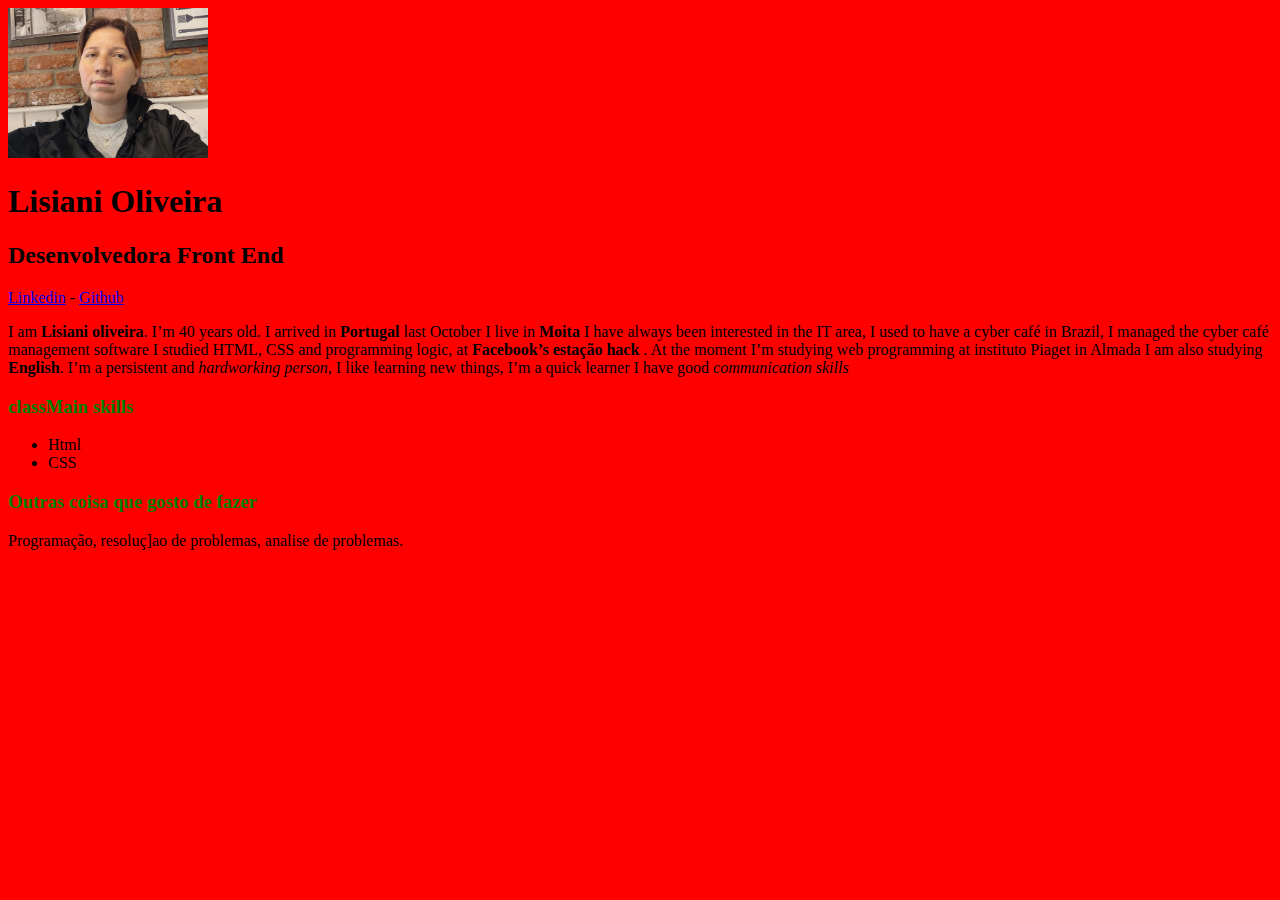
<file: Aula1/index.html>
<!DOCTYPE html>
<html lang="pt">
<head>
    <meta charset="UTF-8">
    <meta name="viewport" content="width=device-width, initial-scale=1.0">
    <title>Lisiani Oliveira</title>
   
    <link rel="stylesheet" href="style.css">
</head>
<body>

  <img src="FotoPerfilCVsite.jpg" width="200" class="foto-principal">
  <h1>Lisiani Oliveira</h1> 
  <h2>Desenvolvedora Front End</h2> 
  <a href="https://www.linkedin.com/in/lisiani-oliveira-67672043/" target="_blank">Linkedin</a>
  -
  <a href="https://github.com/LisianiDePaula" target="_blank">Github</a>

<p>
  I am <strong>Lisiani oliveira</strong>. I’m 40 years old. 
I arrived in <strong>Portugal</strong>  last October 
I live in <b>Moita </b> 
I have always been interested in the IT area, 
I used to have a cyber café in Brazil, I managed the cyber café management software 
I studied HTML, CSS and programming logic, at <strong>Facebook’s estação hack</strong> .
At the moment I’m studying web programming at instituto Piaget in Almada 
I am also studying <strong>English</strong>.  
I’m a persistent and <i> hardworking person</i>, 
I like learning new things, I’m a quick learner 
I have good <em>communication skills </em> 
</p>

<h3>classMain skills</h3>
<ul>
  <li>Html</li>
  <li>CSS</li>
</ul>

<h3>Outras coisa que gosto de fazer</h3>
<p>
  Programação, resoluç]ao de problemas, analise de problemas.
</p>

</body>
</html>
</file>
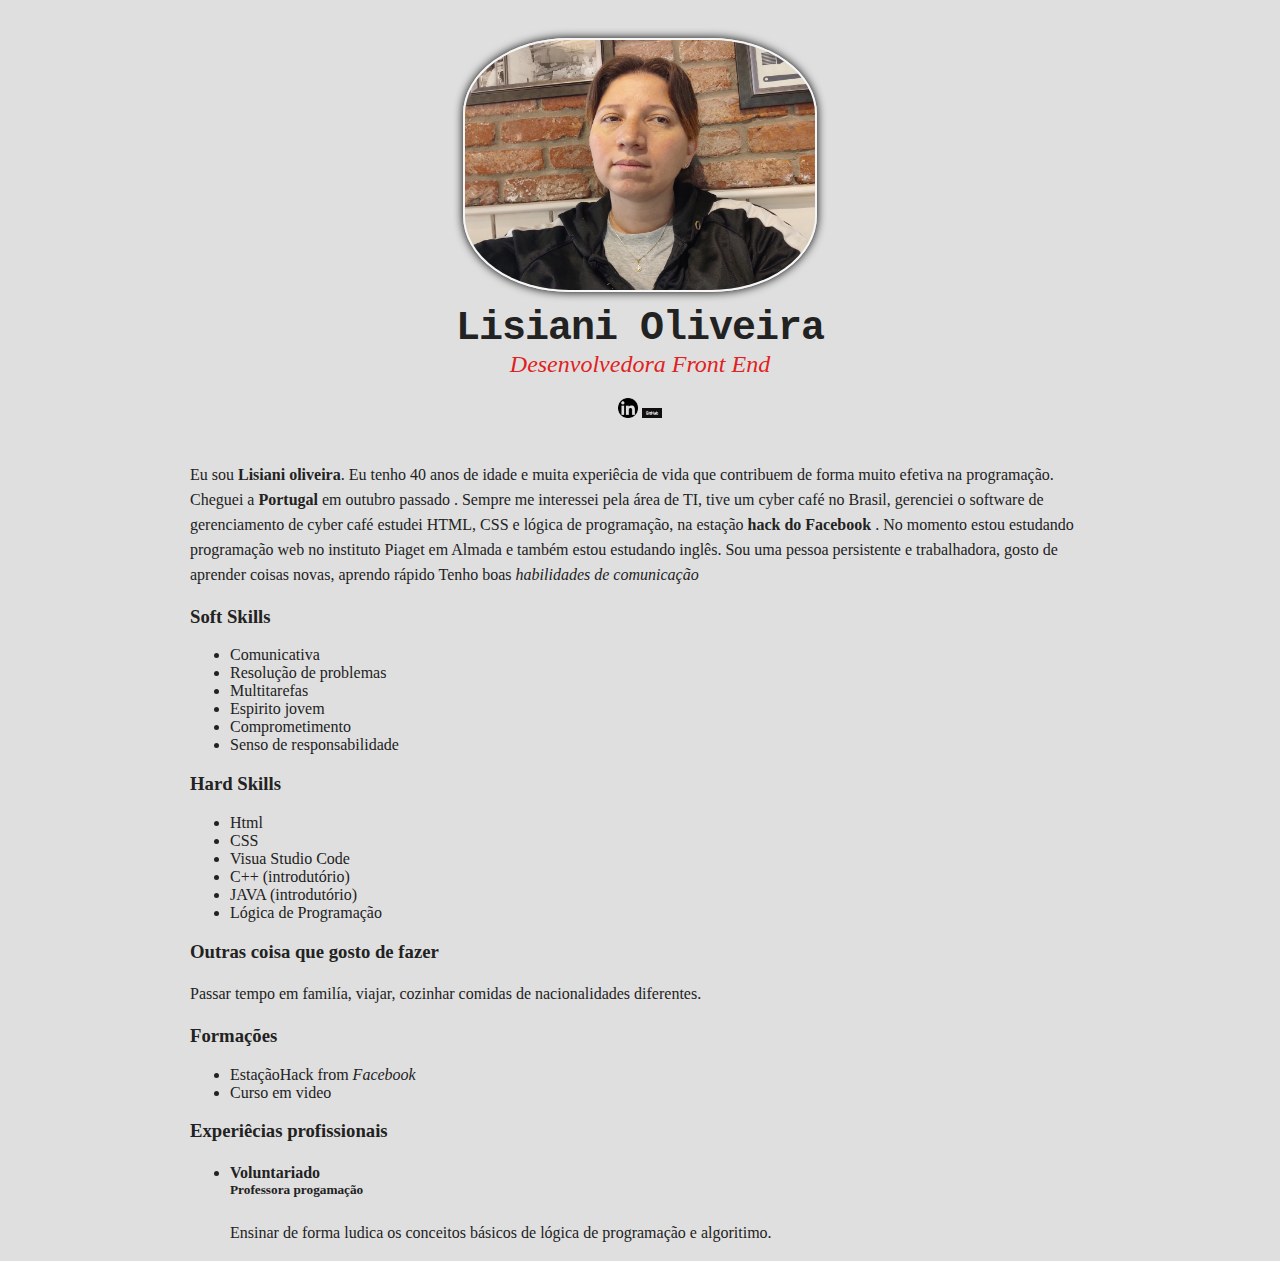
<file: Aula12/index.html>
<!DOCTYPE html>
<html lang="pt">
  <head>
    <meta charset="UTF-8">
    <meta name="viewport" content="width=device-width, initial-scale=1.0">
    <title>Lisiani Oliveira</title>
   
    <link rel="stylesheet" href="style.css">
  </head>
  <body>

    <div class = "container"> 
      <div class="profile">  

        <img src="FotoPerfilCVsite.jpg" width= "200" class= "foto-principal">
        <h1>Lisiani Oliveira</h1> 
        <h2>Desenvolvedora Front End</h2> 
        
        <a href="https://www.linkedin.com/in/lisiani-oliveira-67672043/" target="_blank" class="social-links">
          <img src="logolinkedin.png" alt = "Linkedin" class="social-icons">
        </a>

        <a href="https://github.com/LisianiDePaula" target="_blank" class="social-links">
          <img src="github-logo.png" alt = "Github" class="social-icons">
        </a>

      </div> 
      <p>      
        Eu sou <strong>Lisiani oliveira</strong>. Eu tenho 40 anos de idade e muita experiêcia de vida que contribuem de forma muito efetiva na programação. Cheguei a <strong>Portugal</strong> em outubro passado .  Sempre me interessei pela área de TI, tive um cyber café no Brasil, gerenciei o software de gerenciamento de cyber café estudei HTML, CSS e lógica de programação, na estação <strong>hack do Facebook </strong>. No momento estou estudando programação web no instituto Piaget em Almada e também estou estudando inglês. Sou uma pessoa persistente e trabalhadora, gosto de aprender coisas novas, aprendo rápido Tenho boas <em> habilidades de comunicação</em>
      </p>

      <h3>Soft Skills</h3>
        <ul>
           <li>Comunicativa</li>
           <li>Resolução de problemas</li>
           <li>Multitarefas</li>
           <li>Espirito jovem</li>
           <li>Comprometimento</li>
           <li>Senso de responsabilidade</li>
        </ul>
      
      <h3>Hard Skills</h3>
      <ul>
        <li>Html</li>
        <li>CSS</li>
        <li>Visua Studio Code</li>
        <li>C++ (introdutório)</li>
        <li>JAVA (introdutório)</li>
        <li>Lógica de Programação</li>
      </ul>
    
      <h3>Outras coisa que gosto de fazer</h3>
        <p>
         Passar tempo em familía, viajar, cozinhar comidas de nacionalidades diferentes.
        </p>

      <h3>Formações</h3>
      <ul>
        <li>EstaçãoHack from <i> Facebook</i>
        </li>
        <li>Curso em video</li>
      </ul>

     <h3>Experiêcias profissionais</h3>
        <ul>
          <li>
            <h4>Voluntariado</h4>
            <h5>Professora progamação</h5>
            <p>Ensinar de forma ludica os conceitos básicos de lógica de programação e algoritimo.</p>
          </li>
        </ul>
        
    </div>
  </body>
</html>
</file>
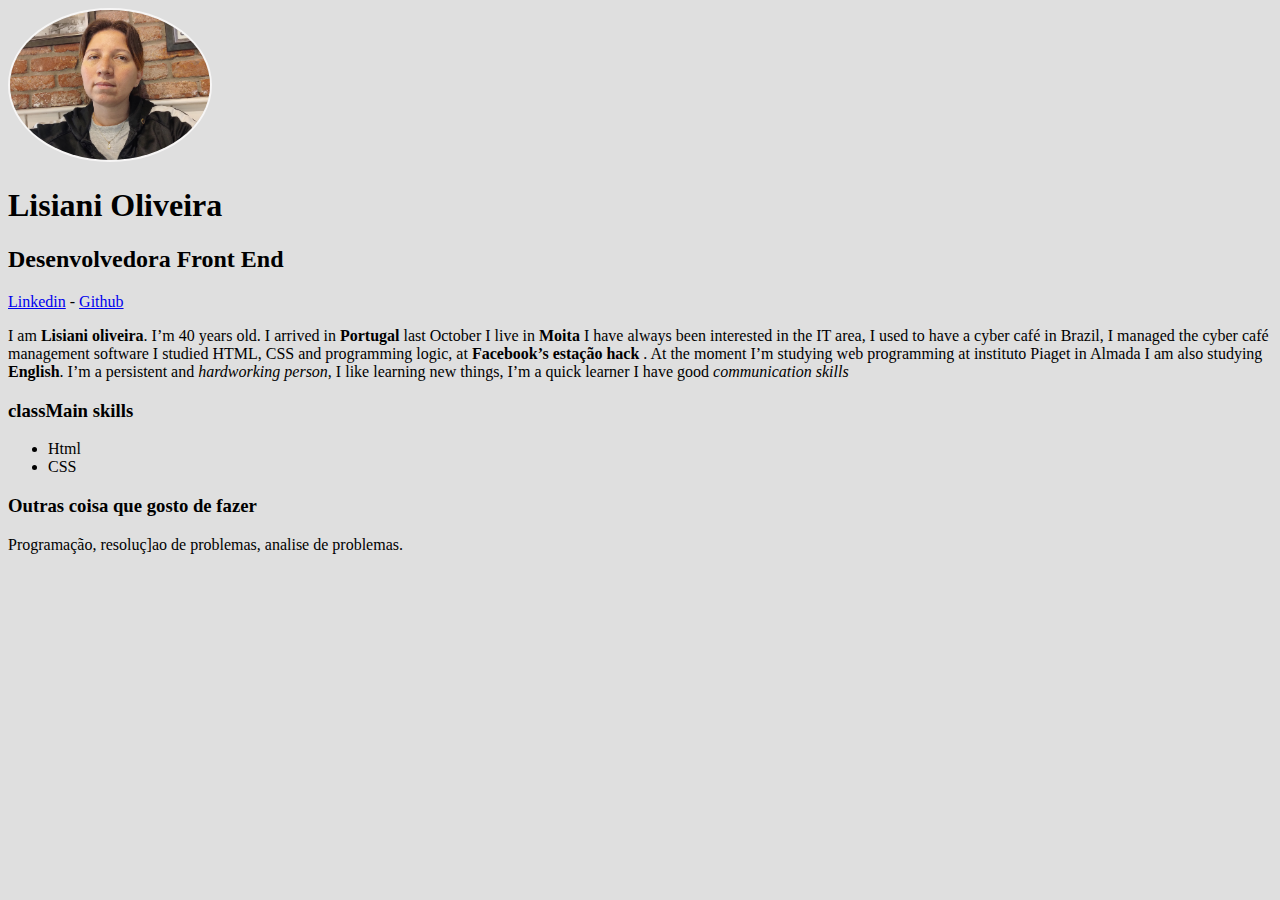
<file: Aula4/index.html>
<!DOCTYPE html>
<html lang="pt">
<head>
    <meta charset="UTF-8">
    <meta name="viewport" content="width=device-width, initial-scale=1.0">
    <title>Lisiani Oliveira</title>
   
    <link rel="stylesheet" href="style.css">
</head>
<body>

  <img src="FotoPerfilCVsite.jpg" width="200" class= foto-principal >
  <h1>Lisiani Oliveira</h1> 
  <h2>Desenvolvedora Front End</h2> 
  <a href="https://www.linkedin.com/in/lisiani-oliveira-67672043/" target="_blank">Linkedin</a>
  -
  <a href="https://github.com/LisianiDePaula" target="_blank">Github</a>

<p>
  I am <strong>Lisiani oliveira</strong>. I’m 40 years old. 
I arrived in <strong>Portugal</strong>  last October 
I live in <b>Moita </b> 
I have always been interested in the IT area, 
I used to have a cyber café in Brazil, I managed the cyber café management software 
I studied HTML, CSS and programming logic, at <strong>Facebook’s estação hack</strong> .
At the moment I’m studying web programming at instituto Piaget in Almada 
I am also studying <strong>English</strong>.  
I’m a persistent and <i> hardworking person</i>, 
I like learning new things, I’m a quick learner 
I have good <em>communication skills </em> 
</p>

<h3>classMain skills</h3>
<ul>
  <li>Html</li>
  <li>CSS</li>
</ul>

<h3>Outras coisa que gosto de fazer</h3>
<p>
  Programação, resoluç]ao de problemas, analise de problemas.
</p>

</body>
</html>
</file>
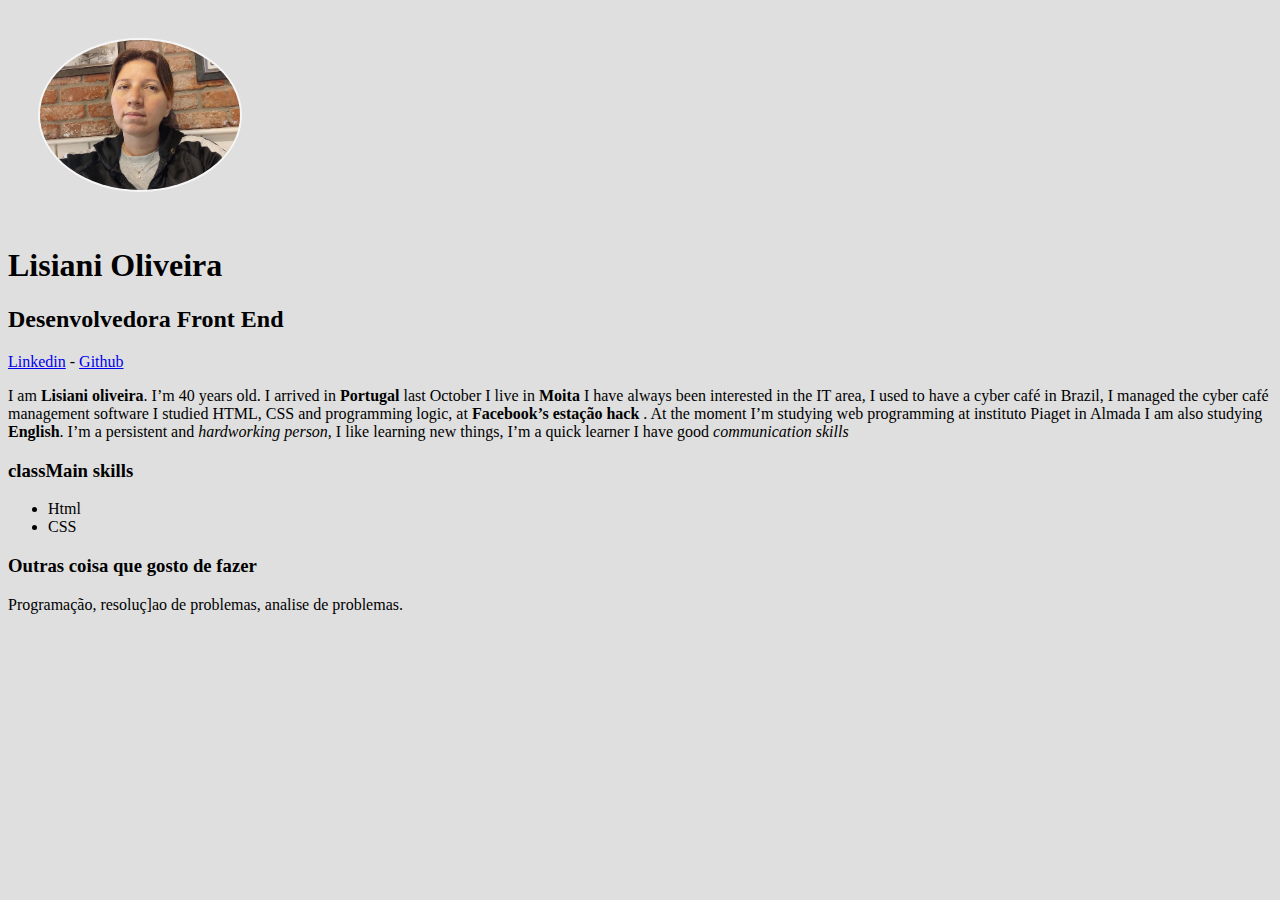
<file: Aula6 padding/index.html>
<!DOCTYPE html>
<html lang="pt">
<head>
    <meta charset="UTF-8">
    <meta name="viewport" content="width=device-width, initial-scale=1.0">
    <title>Lisiani Oliveira</title>
   
    <link rel="stylesheet" href="style.css">
</head>
<body>

  <img src="FotoPerfilCVsite.jpg" width= "200" class= "foto-principal">
  <h1>Lisiani Oliveira</h1> 
  <h2>Desenvolvedora Front End</h2> 
  <a href="https://www.linkedin.com/in/lisiani-oliveira-67672043/" target="_blank">Linkedin</a>
  -
  <a href="https://github.com/LisianiDePaula" target="_blank">Github</a>

<p>
  I am <strong>Lisiani oliveira</strong>. I’m 40 years old. 
I arrived in <strong>Portugal</strong>  last October 
I live in <b>Moita </b> 
I have always been interested in the IT area, 
I used to have a cyber café in Brazil, I managed the cyber café management software 
I studied HTML, CSS and programming logic, at <strong>Facebook’s estação hack</strong> .
At the moment I’m studying web programming at instituto Piaget in Almada 
I am also studying <strong>English</strong>.  
I’m a persistent and <i> hardworking person</i>, 
I like learning new things, I’m a quick learner 
I have good <em>communication skills </em> 
</p>

<h3>classMain skills</h3>
<ul>
  <li>Html</li>
  <li>CSS</li>
</ul>

<h3>Outras coisa que gosto de fazer</h3>
<p>
  Programação, resoluç]ao de problemas, analise de problemas.
</p>

</body>
</html>
</file>
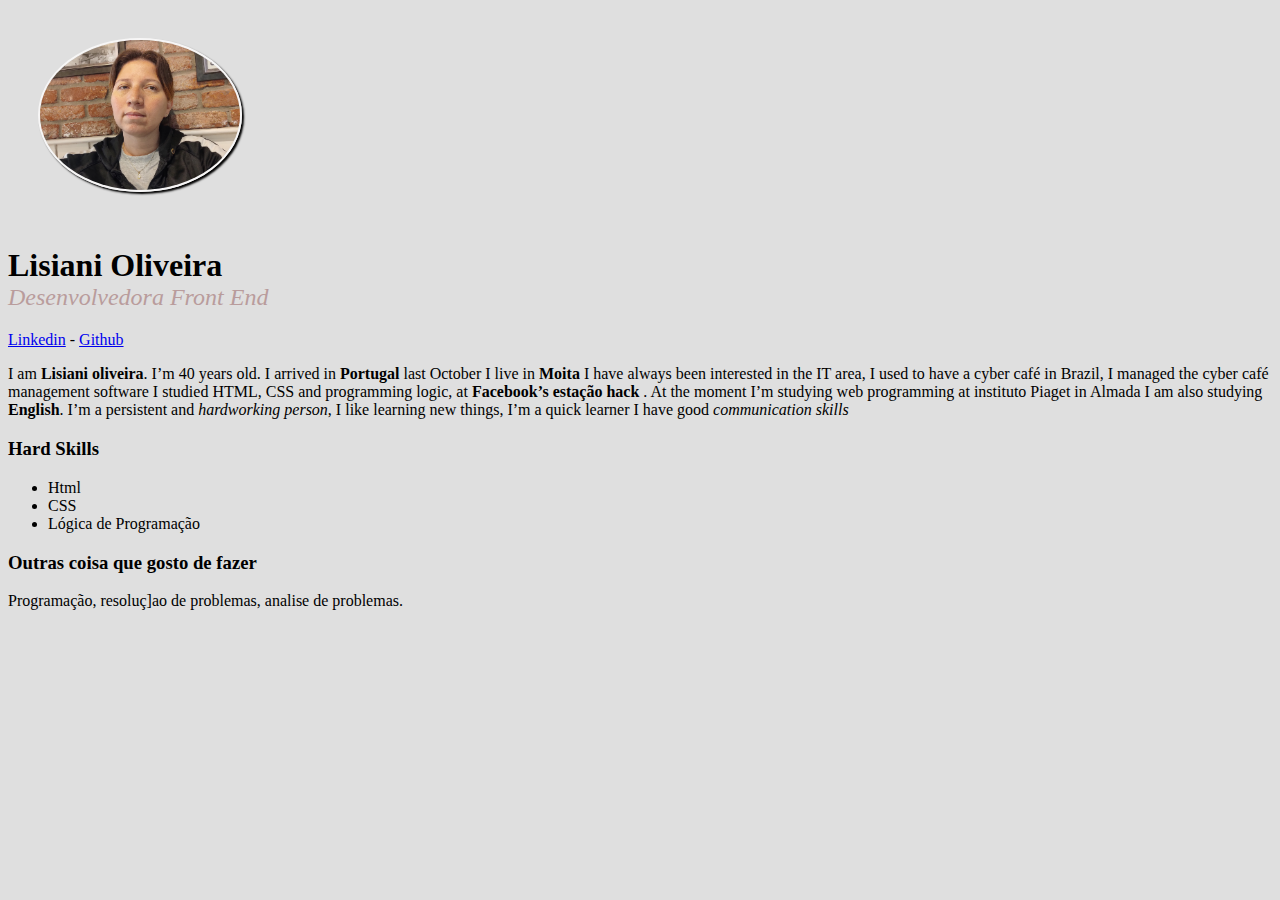
<file: Aula8 fontes/index.html>
<!DOCTYPE html>
<html lang="pt">
<head>
    <meta charset="UTF-8">
    <meta name="viewport" content="width=device-width, initial-scale=1.0">
    <title>Lisiani Oliveira</title>
   
    <link rel="stylesheet" href="style.css">
</head>
<body>

  <img src="FotoPerfilCVsite.jpg" width= "200" class= "foto-principal">
  <h1>Lisiani Oliveira</h1> 
  <h2>Desenvolvedora Front End</h2> 
  <a href="https://www.linkedin.com/in/lisiani-oliveira-67672043/" target="_blank">Linkedin</a>
  -
  <a href="https://github.com/LisianiDePaula" target="_blank">Github</a>

<p>
  I am <strong>Lisiani oliveira</strong>. I’m 40 years old. 
I arrived in <strong>Portugal</strong>  last October 
I live in <b>Moita </b> 
I have always been interested in the IT area, 
I used to have a cyber café in Brazil, I managed the cyber café management software 
I studied HTML, CSS and programming logic, at <strong>Facebook’s estação hack</strong> .
At the moment I’m studying web programming at instituto Piaget in Almada 
I am also studying <strong>English</strong>.  
I’m a persistent and <i> hardworking person</i>, 
I like learning new things, I’m a quick learner 
I have good <em>communication skills </em> 
</p>

<h3>Hard Skills</h3>
<ul>
  <li>Html</li>
  <li>CSS</li>
  <li>Lógica de Programação</li>
  
</ul>

<h3>Outras coisa que gosto de fazer</h3>
<p>
  Programação, resoluç]ao de problemas, analise de problemas.
</p>

</body>
</html>
</file>
<file: Aula1/style.css>
body {
    background: red;
}
h3 {
    color: green;
}
.foto {
    width: 500px;
}
</file>
<file: Aula12/style.css>
body {
    background: #dfdfdf ; 
    font-family: Arial, Helvetica, 'Courier New', Courier, monospace sans-serif;
    color: rgb(34, 34, 34)
}

.container {
    width: 900px;
    margin: 0 auto;
 
}

.profile {
    text-align: center;
    margin-bottom: 40px;
}
.foto-principal {
    height: 250px;
    width: 350px;
    /* heighte width estão com valores diferentes ao projeto , pois achei melhor esse estilo */
    border: 2px solid #f7f6f6 ; /* shorthand*/
    border-radius: 30%;
    margin: 30px 30px 0 30px;
    box-shadow: 0px 0px 10px  black;
       
}
h1 {
    margin-top: 10px ;
    margin-bottom: 0%;
    letter-spacing: -1px;
    font-family: 'Courier New', Courier, monospace;
    font-size: 40px;
}

h2 {
    margin-top: 0% ;
    font-style: oblique; 
    color: rgb(224, 34, 34);
    font-weight: 100;
}

h4 {
    margin-bottom:  0;
}

h5 {
    margin-top: 0;
}

p { 
    line-height: 25px;      
}

.social-icons {
    width: 20px;
}

.social-links { 
    text-decoration: none ;

}

.jobs-list { 
    list-style: none;
    padding-left: 20px;
}
</file>
<file: Aula4/style.css>
body {
    background: #dfdfdf ; 
}

p  {
    color:  rgb (34, 34, 34);
}

.foto-principal {
    width: 200px ;
    border: 2px solid #f7f6f6 ; /* shorthand*/
    border-radius: 50% ;

    /*border-width: 5px;
    border-color: black;
    border-style: solid; */
}
</file>
<file: Aula6 padding/style.css>
body {
    background: #dfdfdf ; 
}

p  {
    color:  rgb (34, 34, 34);
}

.foto-principal {
    width: 200px ;
    border: 2px solid #f7f6f6 ; /* shorthand*/
    border-radius: 50%;
    margin: 30px;
  
}
</file>
<file: Aula8 fontes/style.css>
body {
    background: #dfdfdf ; 
    font-family: Arial, Helvetica, 'Courier New', Courier, monospace sans-serif;
}

.foto-principal {
    width: 200px ;
    border: 2px solid #f7f6f6 ; /* shorthand*/
    border-radius: 50%;
    margin: 30px;
    box-shadow: 2px 2px 2px  black;
       
}
h1 {
    margin-bottom: 0%;

}

h2 {
    margin-top: 0% ;
    font-style: italic; 
    color: rgb(185, 156, 156);
    font-weight: 100;
}
</file>
